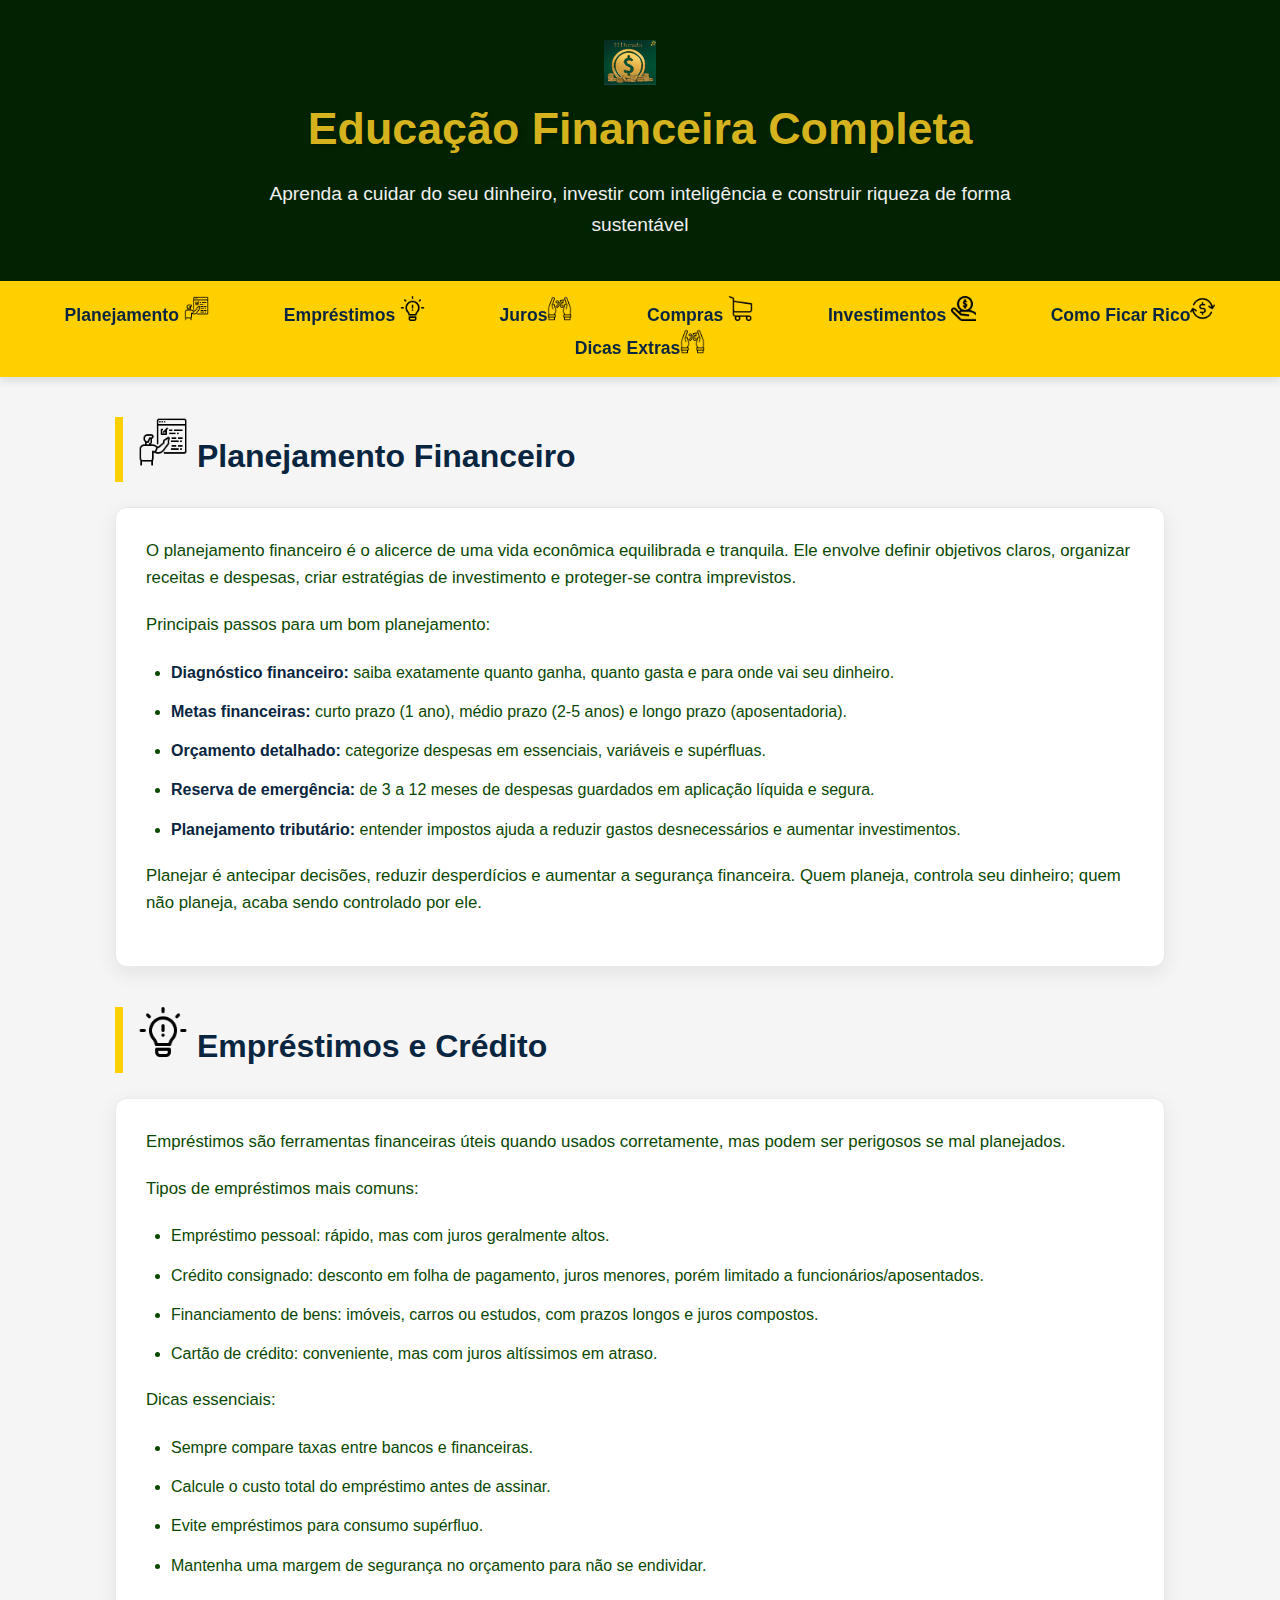
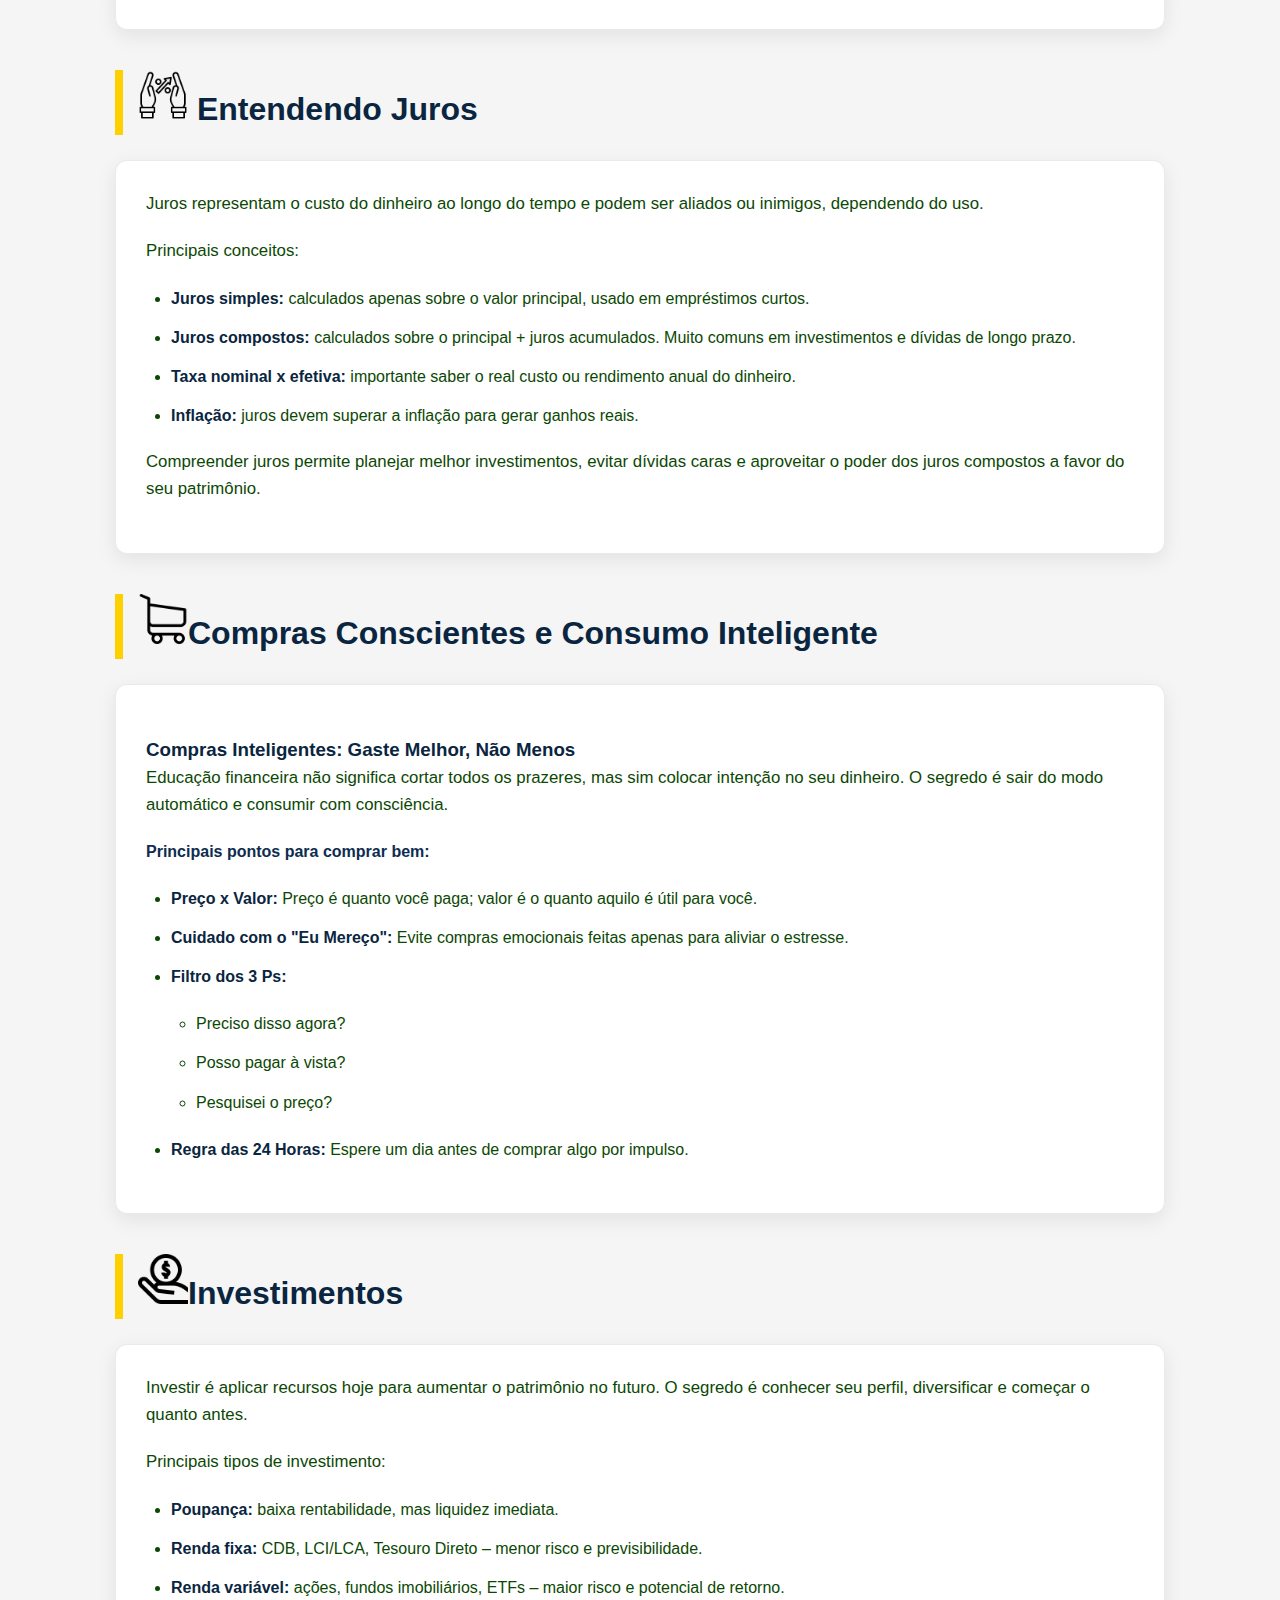
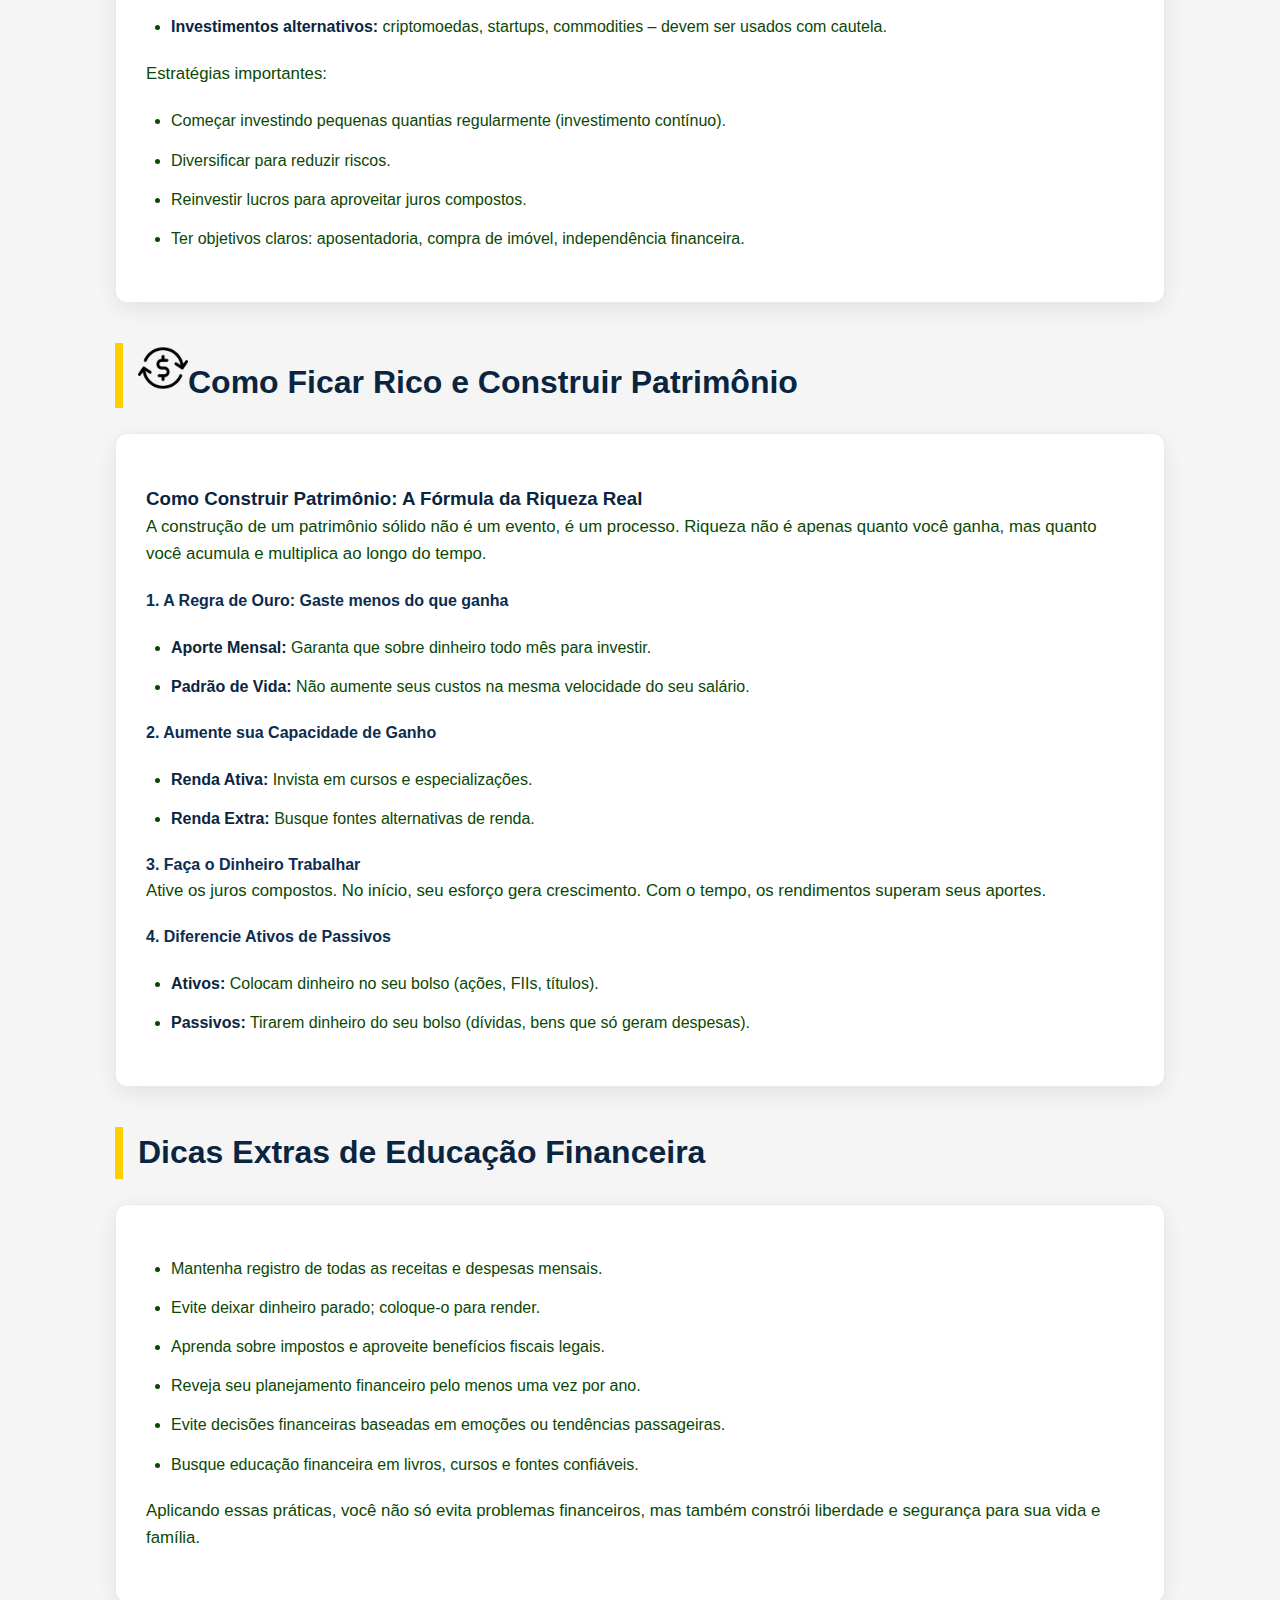
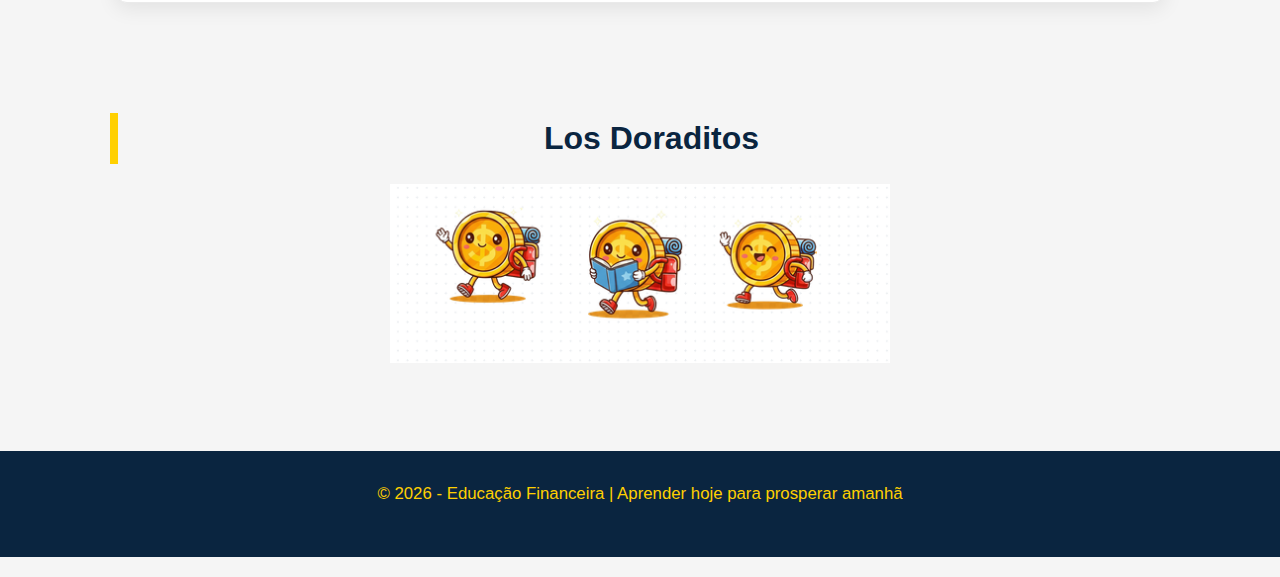
<file: index.html>
<!DOCTYPE html>
<html lang="pt-BR">

<head>
    <meta charset="UTF-8">
    <meta name="viewport" content="width=device-width, initial-scale=1.0">
    <title>Educação Financeira Completa</title>
    <link rel="stylesheet" href="style.css">
</head>

<body>

    <header>
         <div class="logo-menu">
        <img src="imagens/Captura de tela de 2026-02-11 21-46-34.png" alt="El Dorado Logo">
    </div>
        <h1>Educação Financeira Completa</h1>
        <p>Aprenda a cuidar do seu dinheiro, investir com inteligência e construir riqueza de forma sustentável</p>
    </header>

    <nav>
        <a href="#planejamento">Planejamento <img src="icones/caradashboard.png" alt="Dash" class="icons"> </a>
        <a href="#emprestimos">Empréstimos <img src="icones/alertaaa.png" alt="Perigo" class="icons"></a>
        <a href="#juros">Juros<img src="icones/mãosporcetagem.png" alt="Juros" class="icons"></a>
        <a href="#compras">Compras <img src="icones/carrinhocompras.png" alt="Compras" class="icons"> </a>
        <a href="#investimentos">Investimentos <img src="icones/mãocommoeda.png" alt="Investimentos" class="icons"></a>
        <a href="#rico">Como Ficar Rico<img src="icones/dinheirogirando.png" alt="riqueza" class="icons"></a>
        <a href="#dicas">Dicas Extras<img src="icones/mãosporcetagem.png" alt="Extras" class="icons"></a>
    </nav>

    <section id="planejamento">
        <h2><img src="icones/caradashboard.png" alt="planejamento" class="icons-text"> Planejamento Financeiro</h2>
        <div class="card">
            <p>
                O planejamento financeiro é o alicerce de uma vida econômica equilibrada e tranquila. Ele envolve
                definir objetivos claros, organizar receitas e despesas, criar estratégias de investimento e
                proteger-se contra imprevistos.
            </p>

            <p>Principais passos para um bom planejamento:</p>
            <ul>
                <li><strong>Diagnóstico financeiro:</strong> saiba exatamente quanto ganha, quanto gasta e para onde vai
                    seu dinheiro.</li>
                <li><strong>Metas financeiras:</strong> curto prazo (1 ano), médio prazo (2-5 anos) e longo prazo
                    (aposentadoria).</li>
                <li><strong>Orçamento detalhado:</strong> categorize despesas em essenciais, variáveis e supérfluas.
                </li>
                <li><strong>Reserva de emergência:</strong> de 3 a 12 meses de despesas guardados em aplicação líquida e
                    segura.</li>
                <li><strong>Planejamento tributário:</strong> entender impostos ajuda a reduzir gastos desnecessários e
                    aumentar investimentos.</li>
            </ul>

            <p>
                Planejar é antecipar decisões, reduzir desperdícios e aumentar a segurança financeira. Quem planeja,
                controla seu dinheiro; quem não planeja, acaba sendo controlado por ele.
            </p>
        </div>
    </section>

    <section id="emprestimos">
        <h2><img src="icones/alertaaa.png" alt="Perigo" class="icons-text"> Empréstimos e Crédito </h2>
        <div class="card">
            <p>
                Empréstimos são ferramentas financeiras úteis quando usados corretamente, mas podem ser perigosos se mal
                planejados.
            </p>

            <p>Tipos de empréstimos mais comuns:</p>
            <ul>
                <li>Empréstimo pessoal: rápido, mas com juros geralmente altos.</li>
                <li>Crédito consignado: desconto em folha de pagamento, juros menores, porém limitado a
                    funcionários/aposentados.</li>
                <li>Financiamento de bens: imóveis, carros ou estudos, com prazos longos e juros compostos.</li>
                <li>Cartão de crédito: conveniente, mas com juros altíssimos em atraso.</li>
            </ul>

            <p>Dicas essenciais:</p>
            <ul>
                <li>Sempre compare taxas entre bancos e financeiras.</li>
                <li>Calcule o custo total do empréstimo antes de assinar.</li>
                <li>Evite empréstimos para consumo supérfluo.</li>
                <li>Mantenha uma margem de segurança no orçamento para não se endividar.</li>
            </ul>
        </div>
    </section>

    <section id="juros">
        <h2> <img src="icones/mãosporcetagem.png" alt="Juros" class="icons-text"> Entendendo Juros </h2>
        <div class="card">
            <p>
                Juros representam o custo do dinheiro ao longo do tempo e podem ser aliados ou inimigos, dependendo do
                uso.
            </p>

            <p>Principais conceitos:</p>
            <ul>
                <li><strong>Juros simples:</strong> calculados apenas sobre o valor principal, usado em empréstimos
                    curtos.</li>
                <li><strong>Juros compostos:</strong> calculados sobre o principal + juros acumulados. Muito comuns em
                    investimentos e dívidas de longo prazo.</li>
                <li><strong>Taxa nominal x efetiva:</strong> importante saber o real custo ou rendimento anual do
                    dinheiro.</li>
                <li><strong>Inflação:</strong> juros devem superar a inflação para gerar ganhos reais.</li>
            </ul>

            <p>
                Compreender juros permite planejar melhor investimentos, evitar dívidas caras e aproveitar o poder dos
                juros compostos a favor do seu patrimônio.
            </p>
        </div>
    </section>

    <section id="compras">
        <h2><img src="icones/carrinhocompras.png" alt="Compras" class="icons-text">Compras Conscientes e Consumo
            Inteligente</h2>
        <div class="card">

            <h3>Compras Inteligentes: Gaste Melhor, Não Menos</h3>

            <p>
                Educação financeira não significa cortar todos os prazeres, mas sim colocar intenção no seu dinheiro.
                O segredo é sair do modo automático e consumir com consciência.
            </p>

            <h4>Principais pontos para comprar bem:</h4>

            <ul>
                <li><strong>Preço x Valor:</strong> Preço é quanto você paga; valor é o quanto aquilo é útil para você.
                </li>
                <li><strong>Cuidado com o "Eu Mereço":</strong> Evite compras emocionais feitas apenas para aliviar o
                    estresse.</li>
                <li><strong>Filtro dos 3 Ps:</strong>
                    <ul>
                        <li>Preciso disso agora?</li>
                        <li>Posso pagar à vista?</li>
                        <li>Pesquisei o preço?</li>
                    </ul>
                </li>
                <li><strong>Regra das 24 Horas:</strong> Espere um dia antes de comprar algo por impulso.</li>
            </ul>

        </div>

    </section>

    <section id="investimentos">
        <h2><img src="icones/mãocommoeda.png" alt="Investimentos" class="icons-text">Investimentos</h2>
        <div class="card">
            <p>
                Investir é aplicar recursos hoje para aumentar o patrimônio no futuro. O segredo é conhecer seu perfil,
                diversificar e começar o quanto antes.
            </p>

            <p>Principais tipos de investimento:</p>
            <ul>
                <li><strong>Poupança:</strong> baixa rentabilidade, mas liquidez imediata.</li>
                <li><strong>Renda fixa:</strong> CDB, LCI/LCA, Tesouro Direto – menor risco e previsibilidade.</li>
                <li><strong>Renda variável:</strong> ações, fundos imobiliários, ETFs – maior risco e potencial de
                    retorno.</li>
                <li><strong>Investimentos alternativos:</strong> criptomoedas, startups, commodities – devem ser usados
                    com cautela.</li>
            </ul>

            <p>
                Estratégias importantes:
            </p>
            <ul>
                <li>Começar investindo pequenas quantias regularmente (investimento contínuo).</li>
                <li>Diversificar para reduzir riscos.</li>
                <li>Reinvestir lucros para aproveitar juros compostos.</li>
                <li>Ter objetivos claros: aposentadoria, compra de imóvel, independência financeira.</li>
            </ul>
        </div>
    </section>

    <section id="rico">
        <h2><img src="icones/dinheirogirando.png" alt="riqueza" class="icons-text">Como Ficar Rico e Construir
            Patrimônio</h2>
        <div class="card">

            <h3>Como Construir Patrimônio: A Fórmula da Riqueza Real</h3>

            <p>
                A construção de um patrimônio sólido não é um evento, é um processo.
                Riqueza não é apenas quanto você ganha, mas quanto você acumula e multiplica ao longo do tempo.
            </p>

            <h4>1. A Regra de Ouro: Gaste menos do que ganha</h4>
            <ul>
                <li><strong>Aporte Mensal:</strong> Garanta que sobre dinheiro todo mês para investir.</li>
                <li><strong>Padrão de Vida:</strong> Não aumente seus custos na mesma velocidade do seu salário.</li>
            </ul>

            <h4>2. Aumente sua Capacidade de Ganho</h4>
            <ul>
                <li><strong>Renda Ativa:</strong> Invista em cursos e especializações.</li>
                <li><strong>Renda Extra:</strong> Busque fontes alternativas de renda.</li>
            </ul>

            <h4>3. Faça o Dinheiro Trabalhar</h4>
            <p>
                Ative os juros compostos. No início, seu esforço gera crescimento.
                Com o tempo, os rendimentos superam seus aportes.
            </p>

            <h4>4. Diferencie Ativos de Passivos</h4>
            <ul>
                <li><strong>Ativos:</strong> Colocam dinheiro no seu bolso (ações, FIIs, títulos).</li>
                <li><strong>Passivos:</strong> Tirarem dinheiro do seu bolso (dívidas, bens que só geram despesas).</li>
            </ul>

        </div>
    </section>

    <section id="dicas">
        <h2>Dicas Extras de Educação Financeira</h2>
        <div class="card">
            <ul>
                <li>Mantenha registro de todas as receitas e despesas mensais.</li>
                <li>Evite deixar dinheiro parado; coloque-o para render.</li>
                <li>Aprenda sobre impostos e aproveite benefícios fiscais legais.</li>
                <li>Reveja seu planejamento financeiro pelo menos uma vez por ano.</li>
                <li>Evite decisões financeiras baseadas em emoções ou tendências passageiras.</li>
                <li>Busque educação financeira em livros, cursos e fontes confiáveis.</li>
            </ul>
            <p>
                Aplicando essas práticas, você não só evita problemas financeiros, mas também constrói liberdade e
                segurança para sua vida e família.
            </p>
        </div>
    </section>

    <section class="mascotes">
        <h2>Los Doraditos</h2>
        <img src="imagens/Losdoratitos.png" alt="Mascotes El Dorado">
    </section>

    <footer>
        <p>© 2026 - Educação Financeira | Aprender hoje para prosperar amanhã</p>
    </footer>

</body>

</html>
</file>
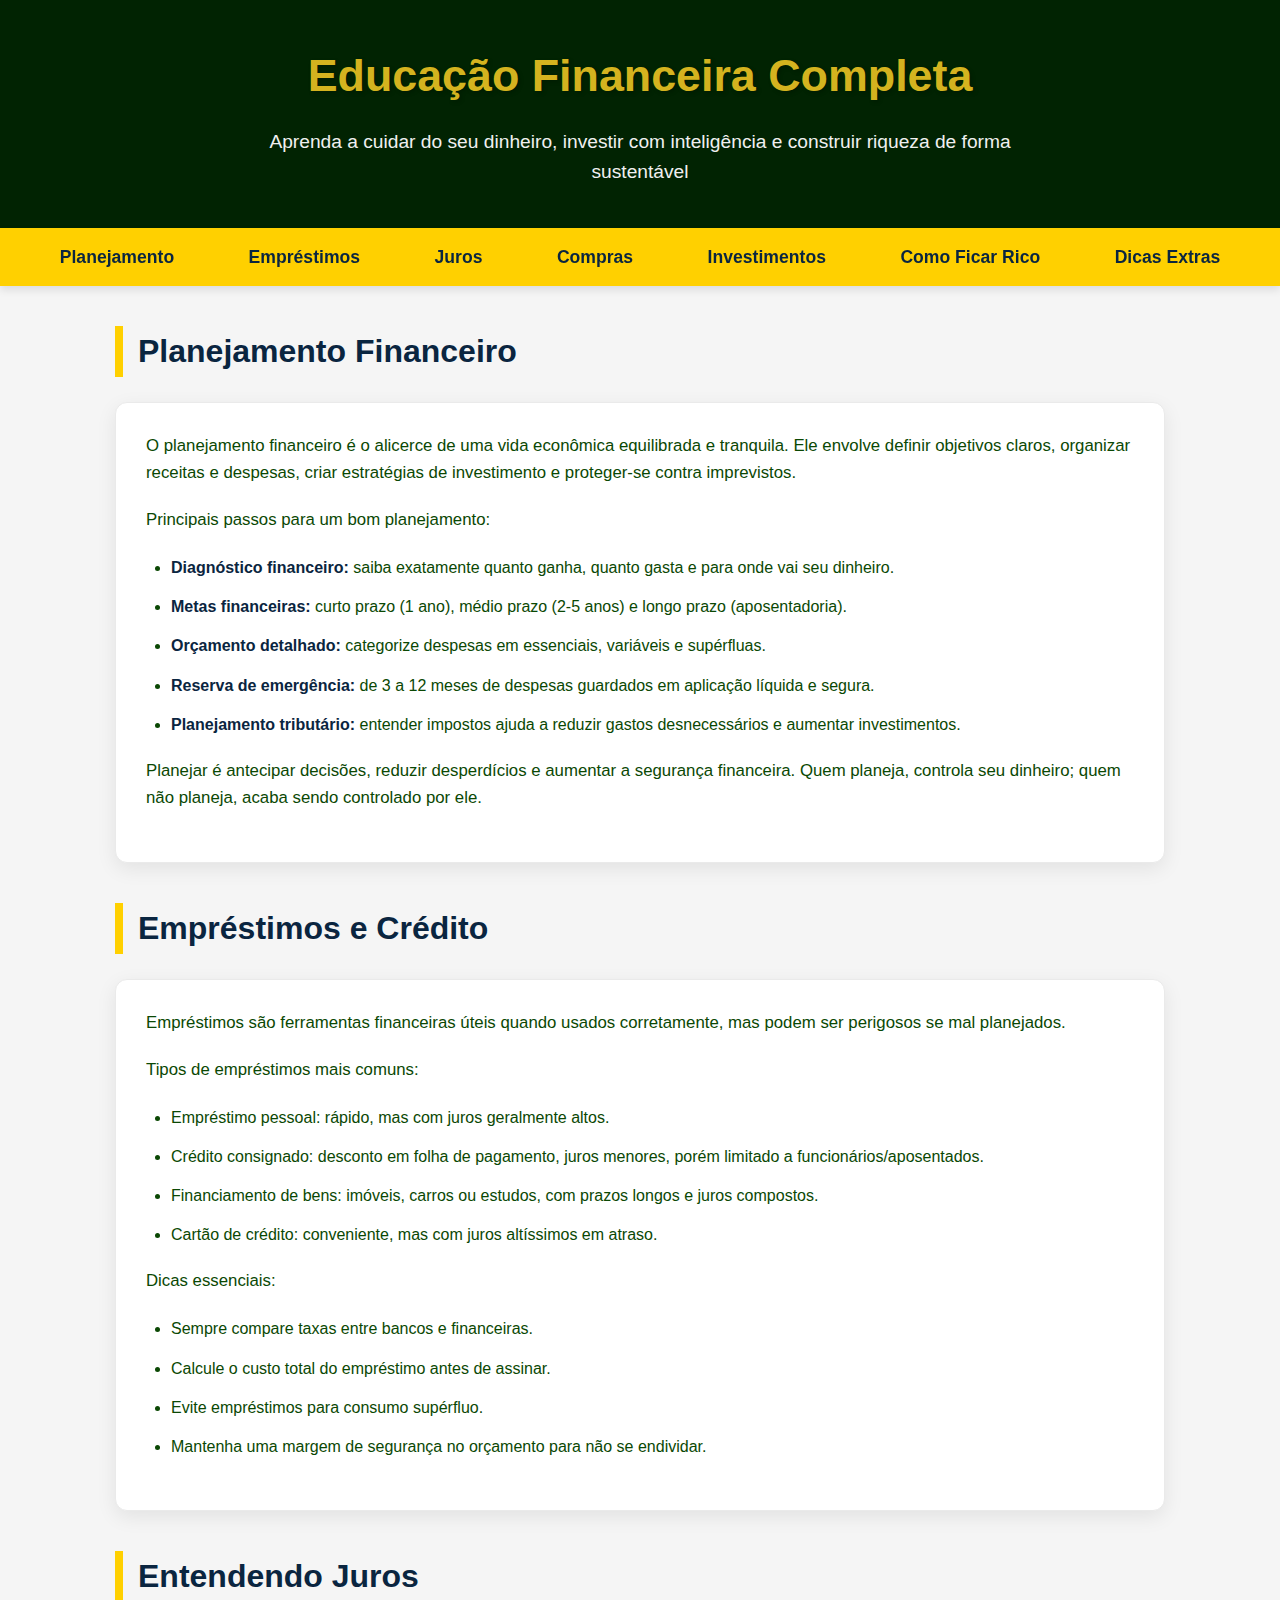
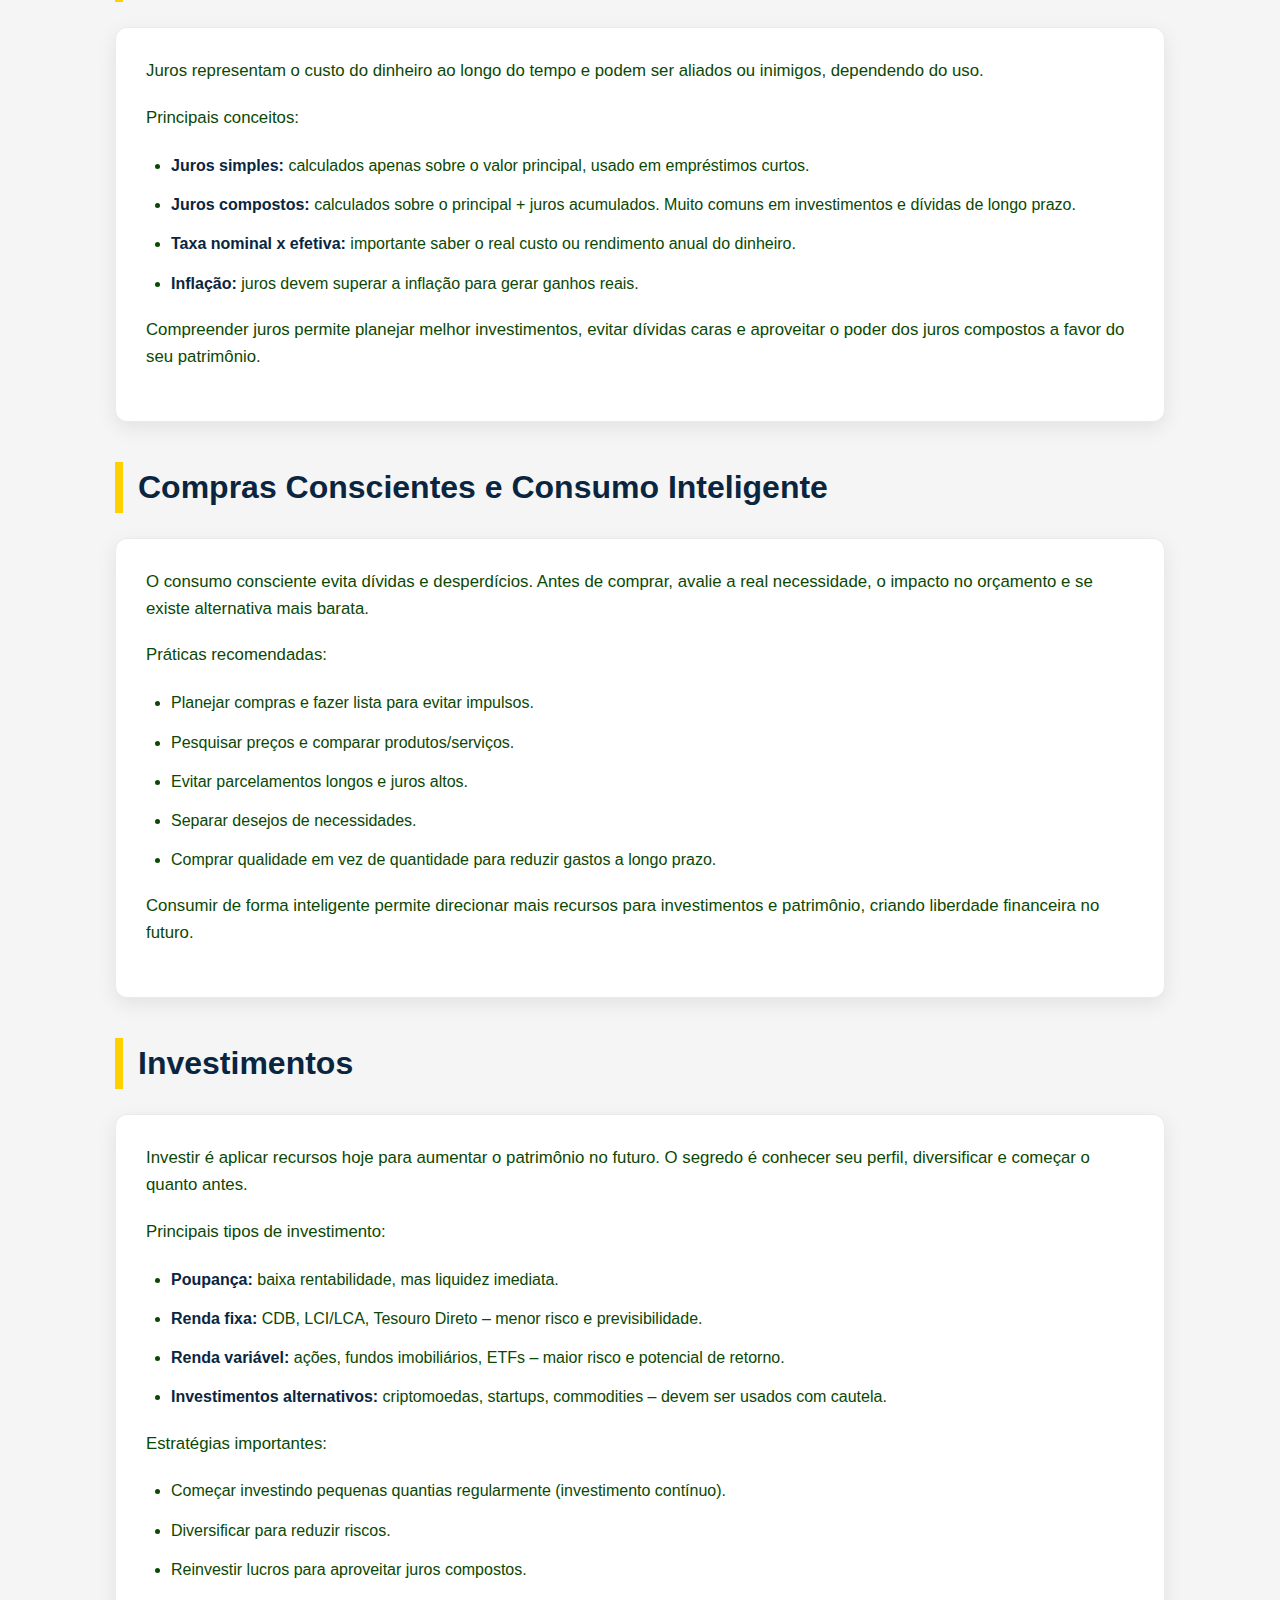
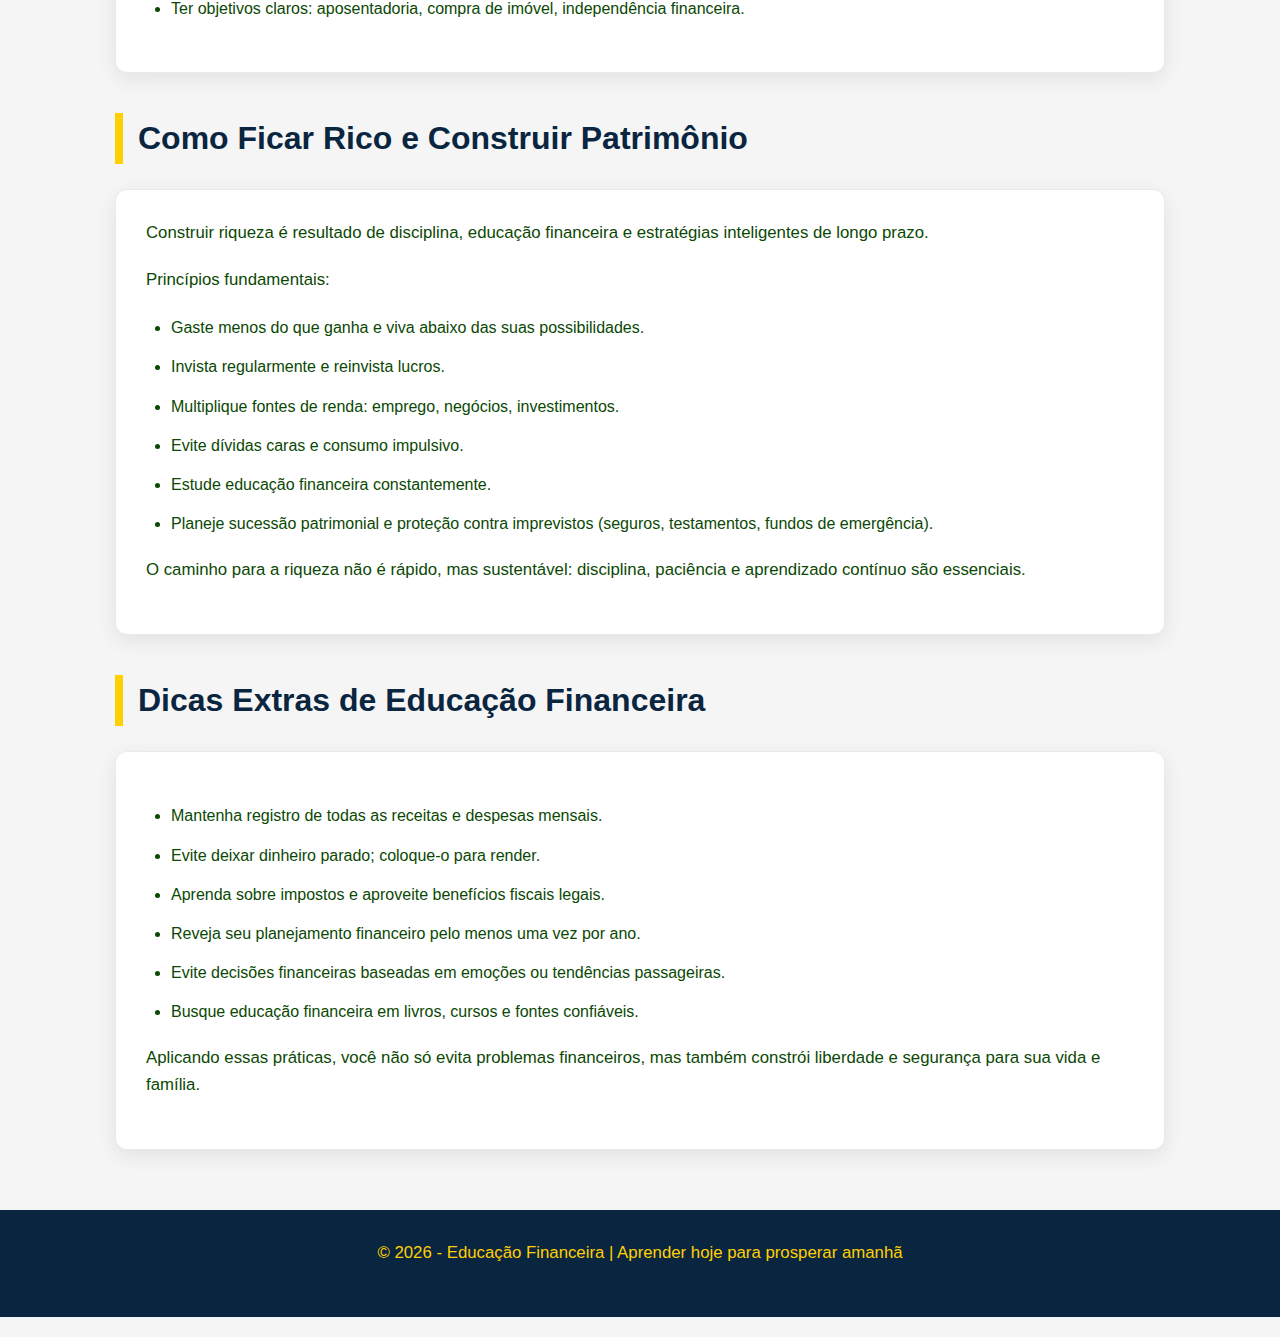
<file: site.html>
<!DOCTYPE html>
<html lang="pt-BR">
<head>
    <meta charset="UTF-8">
    <meta name="viewport" content="width=device-width, initial-scale=1.0">
    <title>Educação Financeira Completa</title>
    <link rel="stylesheet" href="style.css">
</head>
<body>

<header>
    <h1>Educação Financeira Completa</h1>
    <p>Aprenda a cuidar do seu dinheiro, investir com inteligência e construir riqueza de forma sustentável</p>
</header>

<nav>
    <a href="#planejamento">Planejamento</a>
    <a href="#emprestimos">Empréstimos</a>
    <a href="#juros">Juros</a>
    <a href="#compras">Compras</a>
    <a href="#investimentos">Investimentos</a>
    <a href="#rico">Como Ficar Rico</a>
    <a href="#dicas">Dicas Extras</a>
</nav>

<section id="planejamento">
    <h2>Planejamento Financeiro</h2>
    <div class="card">
        <p>
            O planejamento financeiro é o alicerce de uma vida econômica equilibrada e tranquila. Ele envolve 
            definir objetivos claros, organizar receitas e despesas, criar estratégias de investimento e
            proteger-se contra imprevistos.
        </p>

        <p>Principais passos para um bom planejamento:</p>
        <ul>
            <li><strong>Diagnóstico financeiro:</strong> saiba exatamente quanto ganha, quanto gasta e para onde vai seu dinheiro.</li>
            <li><strong>Metas financeiras:</strong> curto prazo (1 ano), médio prazo (2-5 anos) e longo prazo (aposentadoria).</li>
            <li><strong>Orçamento detalhado:</strong> categorize despesas em essenciais, variáveis e supérfluas.</li>
            <li><strong>Reserva de emergência:</strong> de 3 a 12 meses de despesas guardados em aplicação líquida e segura.</li>
            <li><strong>Planejamento tributário:</strong> entender impostos ajuda a reduzir gastos desnecessários e aumentar investimentos.</li>
        </ul>

        <p>
            Planejar é antecipar decisões, reduzir desperdícios e aumentar a segurança financeira. Quem planeja, controla seu dinheiro; quem não planeja, acaba sendo controlado por ele.
        </p>
    </div>
</section>

<section id="emprestimos">
    <h2>Empréstimos e Crédito</h2>
    <div class="card">
        <p>
            Empréstimos são ferramentas financeiras úteis quando usados corretamente, mas podem ser perigosos se mal planejados.
        </p>

        <p>Tipos de empréstimos mais comuns:</p>
        <ul>
            <li>Empréstimo pessoal: rápido, mas com juros geralmente altos.</li>
            <li>Crédito consignado: desconto em folha de pagamento, juros menores, porém limitado a funcionários/aposentados.</li>
            <li>Financiamento de bens: imóveis, carros ou estudos, com prazos longos e juros compostos.</li>
            <li>Cartão de crédito: conveniente, mas com juros altíssimos em atraso.</li>
        </ul>

        <p>Dicas essenciais:</p>
        <ul>
            <li>Sempre compare taxas entre bancos e financeiras.</li>
            <li>Calcule o custo total do empréstimo antes de assinar.</li>
            <li>Evite empréstimos para consumo supérfluo.</li>
            <li>Mantenha uma margem de segurança no orçamento para não se endividar.</li>
        </ul>
    </div>
</section>

<section id="juros">
    <h2>Entendendo Juros</h2>
    <div class="card">
        <p>
            Juros representam o custo do dinheiro ao longo do tempo e podem ser aliados ou inimigos, dependendo do uso.
        </p>

        <p>Principais conceitos:</p>
        <ul>
            <li><strong>Juros simples:</strong> calculados apenas sobre o valor principal, usado em empréstimos curtos.</li>
            <li><strong>Juros compostos:</strong> calculados sobre o principal + juros acumulados. Muito comuns em investimentos e dívidas de longo prazo.</li>
            <li><strong>Taxa nominal x efetiva:</strong> importante saber o real custo ou rendimento anual do dinheiro.</li>
            <li><strong>Inflação:</strong> juros devem superar a inflação para gerar ganhos reais.</li>
        </ul>

        <p>
            Compreender juros permite planejar melhor investimentos, evitar dívidas caras e aproveitar o poder dos juros compostos a favor do seu patrimônio.
        </p>
    </div>
</section>

<section id="compras">
    <h2>Compras Conscientes e Consumo Inteligente</h2>
    <div class="card">
        <p>
            O consumo consciente evita dívidas e desperdícios. Antes de comprar, avalie a real necessidade, o impacto no orçamento e se existe alternativa mais barata.
        </p>

        <p>Práticas recomendadas:</p>
        <ul>
            <li>Planejar compras e fazer lista para evitar impulsos.</li>
            <li>Pesquisar preços e comparar produtos/serviços.</li>
            <li>Evitar parcelamentos longos e juros altos.</li>
            <li>Separar desejos de necessidades.</li>
            <li>Comprar qualidade em vez de quantidade para reduzir gastos a longo prazo.</li>
        </ul>

        <p>
            Consumir de forma inteligente permite direcionar mais recursos para investimentos e patrimônio, criando liberdade financeira no futuro.
        </p>
    </div>
</section>

<section id="investimentos">
    <h2>Investimentos</h2>
    <div class="card">
        <p>
            Investir é aplicar recursos hoje para aumentar o patrimônio no futuro. O segredo é conhecer seu perfil, diversificar e começar o quanto antes.
        </p>

        <p>Principais tipos de investimento:</p>
        <ul>
            <li><strong>Poupança:</strong> baixa rentabilidade, mas liquidez imediata.</li>
            <li><strong>Renda fixa:</strong> CDB, LCI/LCA, Tesouro Direto – menor risco e previsibilidade.</li>
            <li><strong>Renda variável:</strong> ações, fundos imobiliários, ETFs – maior risco e potencial de retorno.</li>
            <li><strong>Investimentos alternativos:</strong> criptomoedas, startups, commodities – devem ser usados com cautela.</li>
        </ul>

        <p>
            Estratégias importantes:
        </p>
        <ul>
            <li>Começar investindo pequenas quantias regularmente (investimento contínuo).</li>
            <li>Diversificar para reduzir riscos.</li>
            <li>Reinvestir lucros para aproveitar juros compostos.</li>
            <li>Ter objetivos claros: aposentadoria, compra de imóvel, independência financeira.</li>
        </ul>
    </div>
</section>

<section id="rico">
    <h2>Como Ficar Rico e Construir Patrimônio</h2>
    <div class="card">
        <p>
            Construir riqueza é resultado de disciplina, educação financeira e estratégias inteligentes de longo prazo.
        </p>

        <p>Princípios fundamentais:</p>
        <ul>
            <li>Gaste menos do que ganha e viva abaixo das suas possibilidades.</li>
            <li>Invista regularmente e reinvista lucros.</li>
            <li>Multiplique fontes de renda: emprego, negócios, investimentos.</li>
            <li>Evite dívidas caras e consumo impulsivo.</li>
            <li>Estude educação financeira constantemente.</li>
            <li>Planeje sucessão patrimonial e proteção contra imprevistos (seguros, testamentos, fundos de emergência).</li>
        </ul>

        <p>
            O caminho para a riqueza não é rápido, mas sustentável: disciplina, paciência e aprendizado contínuo são essenciais.
        </p>
    </div>
</section>

<section id="dicas">
    <h2>Dicas Extras de Educação Financeira</h2>
    <div class="card">
        <ul>
            <li>Mantenha registro de todas as receitas e despesas mensais.</li>
            <li>Evite deixar dinheiro parado; coloque-o para render.</li>
            <li>Aprenda sobre impostos e aproveite benefícios fiscais legais.</li>
            <li>Reveja seu planejamento financeiro pelo menos uma vez por ano.</li>
            <li>Evite decisões financeiras baseadas em emoções ou tendências passageiras.</li>
            <li>Busque educação financeira em livros, cursos e fontes confiáveis.</li>
        </ul>
        <p>
            Aplicando essas práticas, você não só evita problemas financeiros, mas também constrói liberdade e segurança para sua vida e família.
        </p>
    </div>
</section>

<footer>
    <p>© 2026 - Educação Financeira | Aprender hoje para prosperar amanhã</p>
</footer>

</body>
</html>
</file>
<file: style.css>
/* Reset básico e configurações globais */
* {
    margin: 0;
    padding: 0;
    box-sizing: border-box;
}

body {
    font-family: 'Segoe UI', Tahoma, Geneva, Verdana, sans-serif;
    background-color: #f5f5f5;
    color: #0b4804;
    line-height: 1.6;
    padding-bottom: 20px;
}

/* Estilos do cabeçalho */
header {
    background: linear-gradient(135deg, #012302 0%, #012302 100%);
    color: #d4b31f;
    padding: 40px 20px;
    text-align: center;
    box-shadow: 0 4px 12px rgba(0, 0, 0, 0.1);
}

header h1 {
    font-size: 2.8rem;
    margin-bottom: 15px;
    text-shadow: 2px 2px 4px rgba(0, 0, 0, 0.2);
}

header p {
    font-size: 1.2rem;
    max-width: 800px;
    margin: 0 auto;
    color: #f0f0f0;
}

/* Navegação */
nav {
    background-color: #ffd000;
    padding: 15px 0;
    text-align: center;
    position: sticky;
    top: 0;
    z-index: 1000;
    box-shadow: 0 4px 8px rgba(0, 0, 0, 0.1);
}

nav a {
    color: #0a2540;
    margin: 0 20px;
    text-decoration: none;
    font-weight: bold;
    font-size: 1.1rem;
    transition: all 0.3s ease;
    padding: 8px 15px;
    border-radius: 5px;
}

nav a:hover {
    background-color: #0a2540;
    color: #ffd000;
    transform: translateY(-2px);
}

/* Seções de conteúdo */
section {
    max-width: 1100px;
    margin: 40px auto;
    padding: 0 25px;
}

h2 {
    color: #0a2540;
    border-left: 8px solid #ffd000;
    padding-left: 15px;
    margin: 30px 0 20px;
    font-size: 2rem;
}

/* Cards */
.card {
    background-color: white;
    padding: 30px;
    margin: 25px 0;
    border-radius: 12px;
    box-shadow: 0 6px 20px rgba(0, 0, 0, 0.08);
    transition: transform 0.3s ease, box-shadow 0.3s ease;
    border: 1px solid #eaeaea;
}

.card:hover {
    transform: translateY(-5px);
    box-shadow: 0 12px 25px rgba(0, 0, 0, 0.12);
}

/* Listas */
ul {
    padding-left: 25px;
    margin: 20px 0;
}

ul li {
    margin-bottom: 12px;
    line-height: 1.7;
}

/* Parágrafos */
p {
    margin-bottom: 20px;
    font-size: 1.05rem;
}

strong {
    color: #0a2540;
}

/* Tamanhos de Imagens */ 
.section-image {
    width: 100%;
    max-width: 900px;
    display: block;
    margin: 25px auto;
    border-radius: 12px;
}

.icons {
    width: 25px;
    max-width: 50px;
}

.icons-text {
    width: 50px;
    max-width: 80px;
}
/* Rodapé */
footer {
    background-color: #0a2540;
    color: #ffd000;
    text-align: center;
    padding: 30px 20px;
    margin-top: 60px;
    font-size: 1rem;
}

h3 {
    margin-top: 20px;
    color: #0a2540;
}

h4 {
    margin-top: 15px;
    color: #0d2d50;
}


/* ================= RESPONSIVIDADE ================= */

/* Tablet */
@media (max-width: 768px) {

    header h1 {
        font-size: 2.2rem;
    }

    header p {
        font-size: 1rem;
        padding: 0 10px;
    }

    nav {
        padding: 10px;
    }

    nav a {
        display: inline-flex;
        align-items: center;
        justify-content: center;
        gap: 6px;
        margin: 6px 8px;
        font-size: 0.95rem;
        padding: 6px 10px;
    }

    section {
        padding: 0 15px;
    }

    h2 {
        font-size: 1.6rem;
    }

    .card {
        padding: 20px;
    }

    .icons {
        width: 20px;
    }

    .icons-text {
        width: 35px;
    }
}

/* ================= LOGO NO MENU ================= */

.logo-menu {
    display: inline-flex;
    align-items: center;
    margin-right: 20px;
}

.logo-menu img {
    height: 45px;
}

/* ================= MASCOTES FINAL ================= */

.mascotes {
    text-align: center;
    margin: 60px auto 20px;
    padding: 20px;
}

.mascotes img {
    max-width: 100%;
    width: 500px;
}

/* ================= RESPONSIVO ================= */

@media (max-width: 768px) {

    .logo-menu img {
        height: 35px;
    }

    .mascotes img {
        width: 90%;
    }
}


/* Celular */
/* ================= MENU RESPONSIVO HORIZONTAL ================= */

/* ================= RESPONSIVIDADE ================= */
@media (max-width: 768px) {

    header h1 {
        font-size: 2rem;
    }

    header p {
        font-size: 0.95rem;
        padding: 0 10px;
    }

    /* MENU EM UMA LINHA COM SCROLL */
    nav {
        display: flex;
        flex-wrap: nowrap;          /* impede quebra */
        overflow-x: auto;           /* ativa scroll horizontal */
        justify-content: flex-start;
        padding: 10px;
        gap: 10px;
        scrollbar-width: none;      /* remove scroll no Firefox */
    }

    nav::-webkit-scrollbar {
        display: none;              /* remove scroll no Chrome */
    }

    nav a {
        flex: 0 0 auto;             /* impede encolhimento */
        display: inline-flex;
        align-items: center;
        gap: 6px;
        margin: 0;                  /* remove margem grande */
        font-size: 0.9rem;
        padding: 6px 10px;
        white-space: nowrap;        /* impede quebra de texto */
    }

    .icons {
        width: 18px;
    }

    .icons-text {
        width: 30px;
    }

    section {
        padding: 0 15px;
    }

    h2 {
        font-size: 1.6rem;
    }

    .card {
        padding: 20px;
    }
}
</file>
